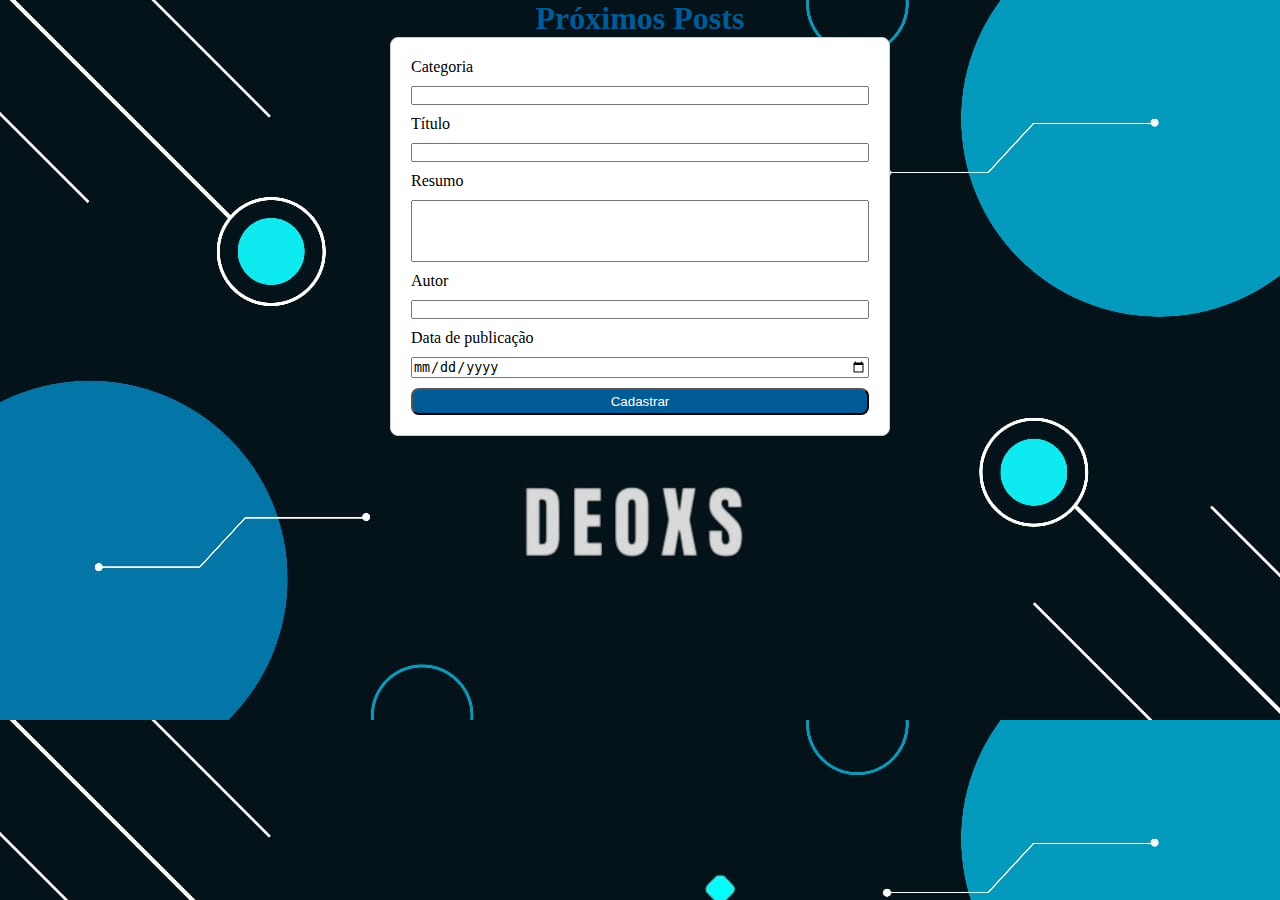
<file: pages/aula.posts.html>
<!DOCTYPE html>
<html lang="pt-BR">
<head>
    <meta charset="UTF-8">
    <meta name="viewport" content="width=device-width, initial-scale=1.0">
    <link rel="stylesheet" href="../assets/css/style.posts.css" />
    <script src="../assets/javascript/script.posts.js"></script>
    <title>Posts</title>
</head>
<body>
    <main>
        <h1>Próximos Posts</h1>

        <div id="postForm">
            <div>
                <label for="category">Categoria</label>
                <input type="text" id="category" name="category" required />
            </div>
            <div>
                <label for="title">Título</label>
                <input type="text" id="title" name="title" required />
            </div>
            <div>
                <label for="resume">Resumo</label>
                <textarea type="text" id="resume" name="resume" rows="4" required ></textarea>
            </div>
            <div>
                <label for="author">Autor</label>
                <input type="text" id="author" name="author" required />
            </div>
            <div>
                <label for="date">Data de publicação</label>
                <input type="date" id="date" name="date" required>
            </div>

            <button onclick="savePost()">Cadastrar</button>

        </div>

        <div id="list" class="hidden"></div>
    </main>
</body>
</html>
</file>
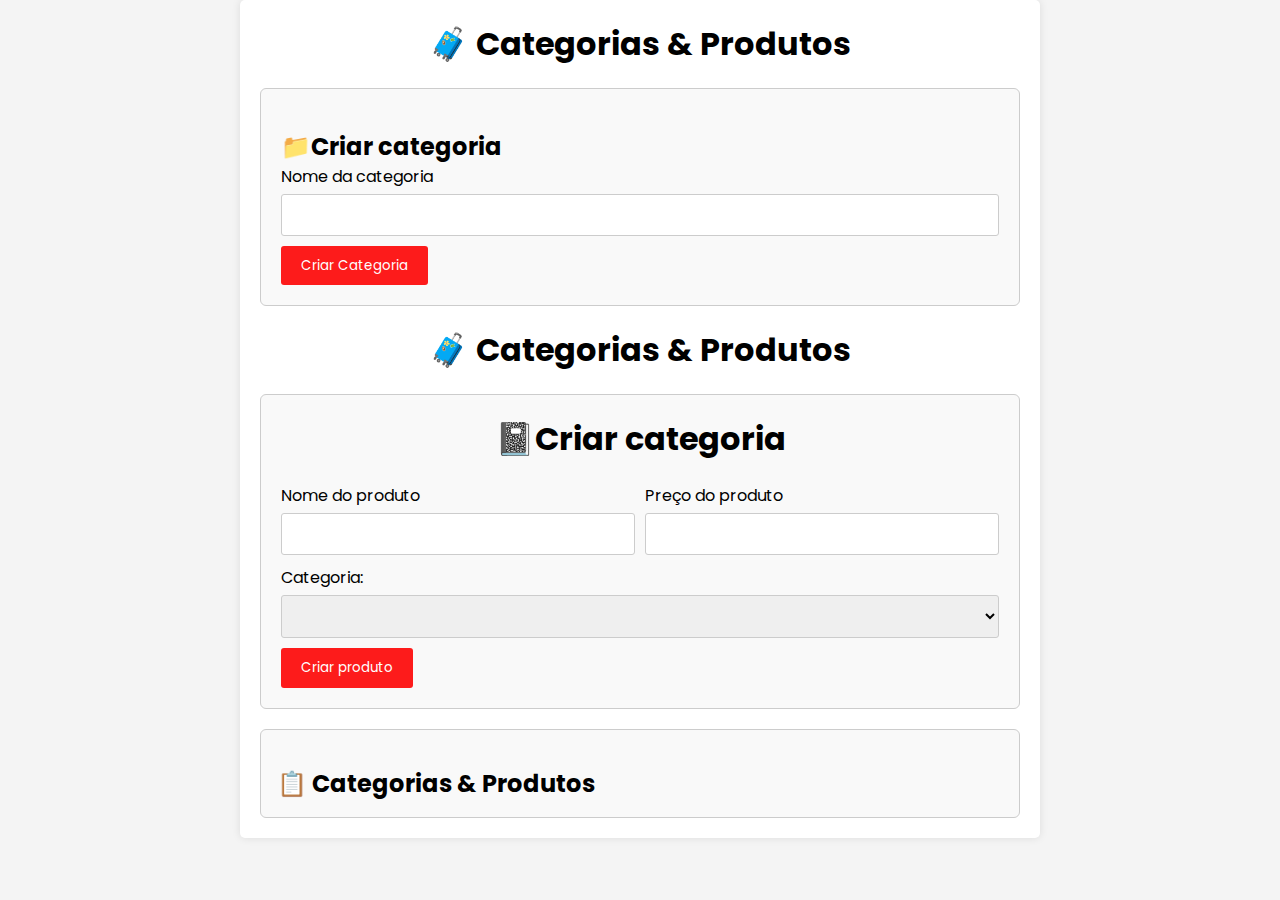
<file: pages/category.html>
<!DOCTYPE html>
<html lang="pt-BR">

<head>
    <meta charset="UTF-8">
    <meta name="viewport" content="width=device-width, initial-scale=1.0">
    <script src="../assets/javascript/script.category.js"></script>
    <link rel="stylesheet" href="../assets/css/style.category.css">
    <title>Document</title>
</head>

<body>
    <div id="container">
        <h1>🧳 Categorias & Produtos</h1>
        <div class="form-container">
            <h2>📁Criar categoria</h2>
            <label for="categoryName">Nome da categoria</label>
            <input type="text" id="categoryName" required />
            <button class="btn" onclick="createCategory()">Criar Categoria</button>
        </div>
        <h1>🧳 Categorias & Produtos</h1>
        <div class="form-container">
            <h1>📓Criar categoria</h2>
                <div id="productInfos">
                    <div class="productInputs">
                        <label for="productName">Nome do produto</label>
                        <input type="text" id="productName" required />
                    </div>
                    <div class="productInputs">
                        <label for="productPrice">Preço do produto</label>
                        <input type="number" id="productPrice" required />
                    </div>
                    
                </div>
                <label for="">Categoria:</label>
                <select id="productCategory" required />
                !--Will be dinamically filled via JS --
                </select>
                <button class="btn">Criar produto</button>
        </div>
        <div class="list-container">
            <h2>📋 Categorias & Produtos</h2>
            <ul id="categoriesList"></ul>
        </div>
    </div>
</body>

</html>
</file>
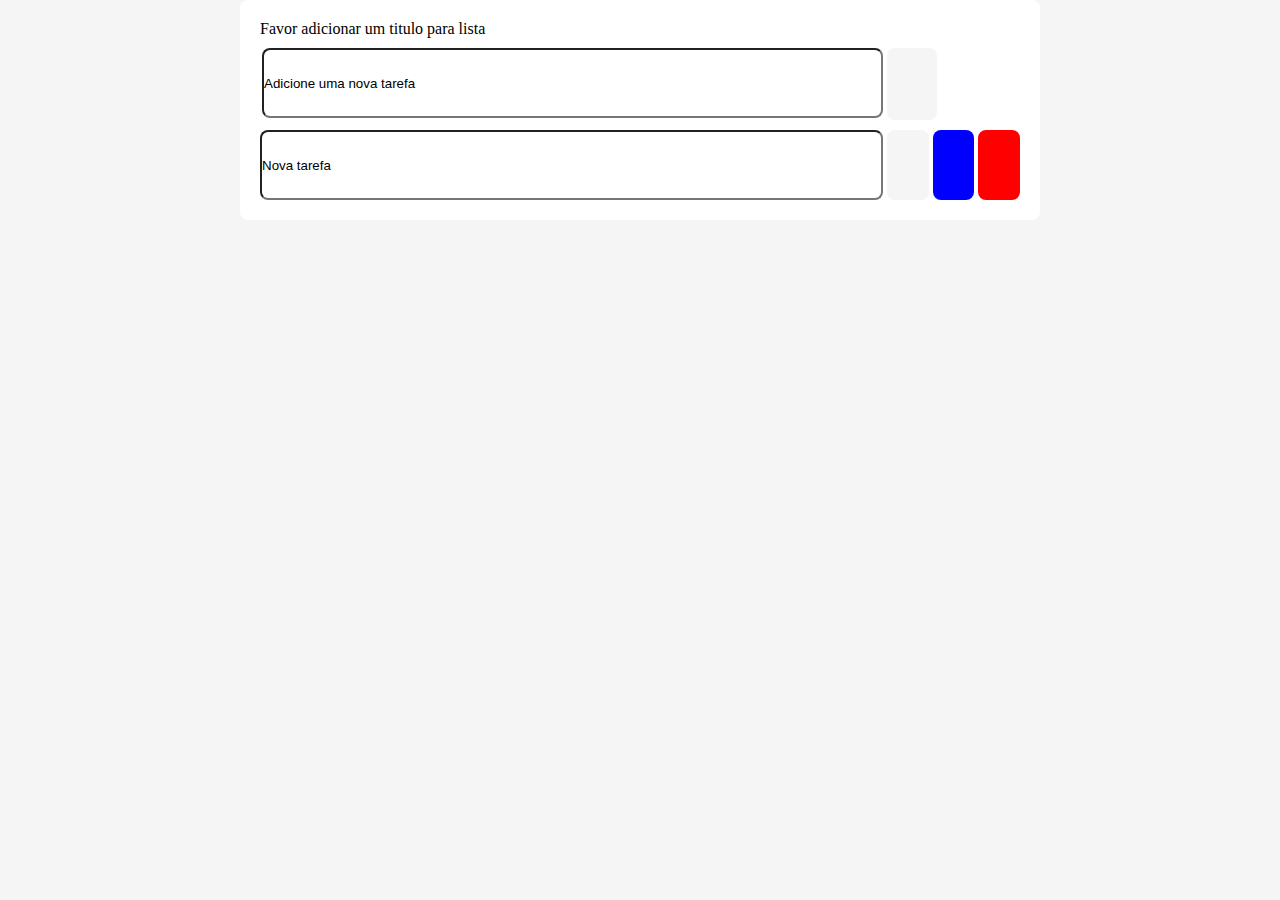
<file: pages/tasklist.html>
<!DOCTYPE html>
<html lang="pt-BR">
<head>
    <meta charset="UTF-8">
    <meta name="viewport" content="width=device-width, initial-scale=1.0">
    <link rel="stylesheet" href="../assets/css/style.tasklist.css" />
    <link rel="stylesheet" href="https://cdnjs.cloudflare.com/ajax/libs/font-awesome/6.4.2/css/all.min.css" integrity="sha512-z3gLpd7yknf1YoNbCzqRKc4qyor8gaKU1qmn+CShxbuBusANI9QpRohGBreCFkKxLhei6S9CQXFEbbKuqLg0DA==" crossorigin="anonymous" referrerpolicy="no-referrer" />
    <scrip src="/assets/javascript/takslist.js"></script>
    <title>Task List</title>
</head>
<body>
    <main>
            <div id="form">
                <p id="msginvalida">Favor adicionar um titulo para lista</p>
                <div>
                
                </div>
                <div id="orgbtn">
                    <input type="text" id="boxtext" name="boxtext" placeholder="Adicione uma nova tarefa"/>
                    <button onclick="bnt" id="btn"><i class="fa-solid fa-plus"></i></button>
                </div>
                <div id="buttons">
                    <input type="text" id="boxtext1" name="boxtext1" placeholder="Nova tarefa"/>
                    <button onclick="bnt1" id="btnVerify"><i class="fa-solid fa-check"></i></button>
                    <button onclick="bnt2" id="btnAlteretion"><i class="fa-solid fa-pen"></i></button>
                    <button onclick="bnt3" id="btnDelete"><i class="fa-solid fa-trash"></i></button>
                 </div>
            </div> 
    </main>
</body>
</html>
</file>
<file: assets/css/style.posts.css>
* {
    margin: 0;
    padding: 0;
    box-sizing: border-box;
}

body {
    background-image: url(../images/5c287d79-cbdc-467d-a95f-b9f7f655bf10.jpg);
}

h1 {
    color: #005b96;
    text-align: center;
}

main{
    display: flex;
    flex-direction: column;
    align-items: center;
    justify-content: center;
}

#postForm{
    max-width: 500px;
    width: 100%;
    padding: 20px;
    border: 1px solid #ccc;
    border-radius: 8px;
    background-color: #fff;
}

label, input, textarea{
    display: block;
    margin-bottom: 10px;
    width: 100%;
    box-sizing: border-box;
    max-width: 500px;
}

textarea {
    resize: none;
}

button {
    background-color: #005b96;
    color: #fff;
    cursor: pointer;
    width: 100%;
    padding: 0.25rem;
    border-radius: 8px;
}

button:hover{
    background-color: #005b96;
    transition: 0.3s;
}

.itemPost {
    border: 1px solid #ccc;
    border-radius: 8px;
    padding: 10px;
    margin-bottom: 10px;
}

.itemPost h2 {
    color:#a00000;
    margin-bottom: 5px;
}

.itemPost button{
    background-color: #005b96;
    color: #fff;
    border: none;
    border-radius: 4px;
    padding: 6px 10px;
    cursor: pointer;
    margin-bottom: 5px;

}

#list {
    max-width: 500px;
    width: 100%;
    margin-top: 20px;
    padding: 20px;
    border: 1px solid #ccc;
    border-radius: 8px;
    background-color: #fff;
}

.itemPost button:hover {
    background-color:#005b96;
    transition: 0.3s;
}

.hidden {
    display: none;
}
</file>
<file: assets/css/style.category.css>
@import url('https://fonts.googleapis.com/css2?family=Poppins:wght@100;200;300;400;500;600&display=swap');

* {
    margin: 0;
    padding: 0;
    box-sizing: border-box;
    font-family: "Poppins", sans-serif;
}

body {
    background-color: #f4f4f4;
}

#container {
    max-width: 50rem;
    margin: 0 auto;
    background-color: #fff;
    padding: 1.25rem;
    border-radius: 0.31rem;
    box-shadow: 0.0.0.5rem 0 rgba(0, 0, 0, 0.1);
}

h1 {
    text-align: center;
    margin-bottom: 1.25rem;
}

h2 {
    margin-top: 1.25rem;
}

.form-container {
    border: 1px solid #ccc;
    padding: 1.25rem;
    margin-bottom: 1.25rem;
    border-radius: 6px;
    background-color: #f9f9f9;
}

.form-container label {
    display: block;
    margin-bottom: 0.31rem;
}

.form-container input,
select {
    width: 100%;
    padding: 0.62rem;
    margin-bottom: 0.62rem;
    border-radius: 3px;
    border: 1px solid #ccc;
    box-sizing: border-box;
}

#productInfos {
    display: flex;
    justify-content: space-between;
    align-items: center;
    gap: 0.62rem;
}

.productInputs {
    display: flex;
    flex-direction: column;
    justify-content: space-between;
    width: 100%;
}

.btn {
    background-color: #fd1b1b;
    color: #fff;
    padding: 0.62rem 1.25rem;
    cursor: pointer;
    border: none;
    border-radius: 3px;
    transition: background-color 0.3s ease;
}

.btn:hover {
    background-color: #e60e0e;
    color: #fff;
    transform: scale(1.01);
}

.list-container {
    background-color: #f9f9f9;
    padding: 1rem;
    border: 1px solid #ccc;
    border-radius: 6px;
    max-height: 20rem;
    overflow-y: auto;
}

.list-container ul {
    list-style: none;
    padding: 0;
    margin: 0;
}

.list-container li {
    margin-bottom: 0.62rem;
    padding: 0.62rem;
    background-color: #fff;
    border: 1px solid #ccc;
    border-radius: 3px;
}

.categoriesList{
    display: flex;
    justify-content: space-between;
    align-items: center;
}

.editButton{
    background-color: #007bff;
    color: #fff;
    padding: 0.62rem 1.25rem;
    cursor: pointer;
    border: none;
    border-radius: 3px;
    transition: backgroud-color 0.3s, transform 0.3s ease;
}

.editButton:hover{
    background-color: #0069d9;
    color: #fff;
    transform: scale(1.02);
}

.deleteButton{
    background-color: #000;
    color: #fff;
    padding: 0.62rem 1.25rem;
    cursor: pointer;
    border: none;
    border-radius: 3px;
    transition: backgroud-color 0.3s, transform 0.3s ease;
}

.deleteButton:hover{
    
}
</file>
<file: assets/css/style.tasklist.css>
* {
    margin: 0;
    padding: 0;
    box-sizing: border-box;
}
body{
    background-color: #f5f5f5;
}
main{
    display: flex;
    flex-direction: column;
    align-items: center;
    justify-content: center;
}
#orgbtn{
    display: flex;
    margin: 10px;
}
#boxtext{
    display: flex;
    align-items: center;
    justify-content: center;
    color: #000000;
    width: 621px;
    height: 70px;
    border-radius: 8px;
    flex-direction: column;
    margin-left: -8px;

}
#btn{
background-color: #f5f5f5;
display: flex;
align-items: center;
justify-content: center;
border: none;
width: 50px;
height: 72px;
margin-left: 4px;
border-radius: 8px;
}
#form{
    max-width: 800px;
    width: 100%;
    padding: 20px;
    border-radius: 8px;
    background-color: #fff;
}
#boxtext1{
    display: flex;
    flex-direction: row;
    align-items: center;
    justify-content: center;
    color: #f5f5f5;
    width: 750px;
    height: 70px;
    border-radius: 8px;
}
#btnVerify{
    background-color: #f5f5f5;
    display: flex;
    align-items: center;
    justify-content: center;
    border: none;
    width: 50px;
    height: 70px;
    margin-left: 4px;
    border-radius: 8px;
}

#btnAlteretion{
    background-color: blue;
    display: flex;
    align-items: center;
    justify-content: center;
    border: none;
    width: 50px;
    height: 70px;
    margin-left: 4px;
    border-radius: 8px;
}

#btnDelete{
    background-color: red;
    display: flex;
    align-items: center;
    justify-content: center;
    border: none;
    width: 50px;
    height: 70px;
    margin-left: 4px;
    border-radius: 8px;
}

#buttons{
    display: flex;
}

input::placeholder{
    color: black;
}
#boxtext1{
    color: black;
}
</file>
